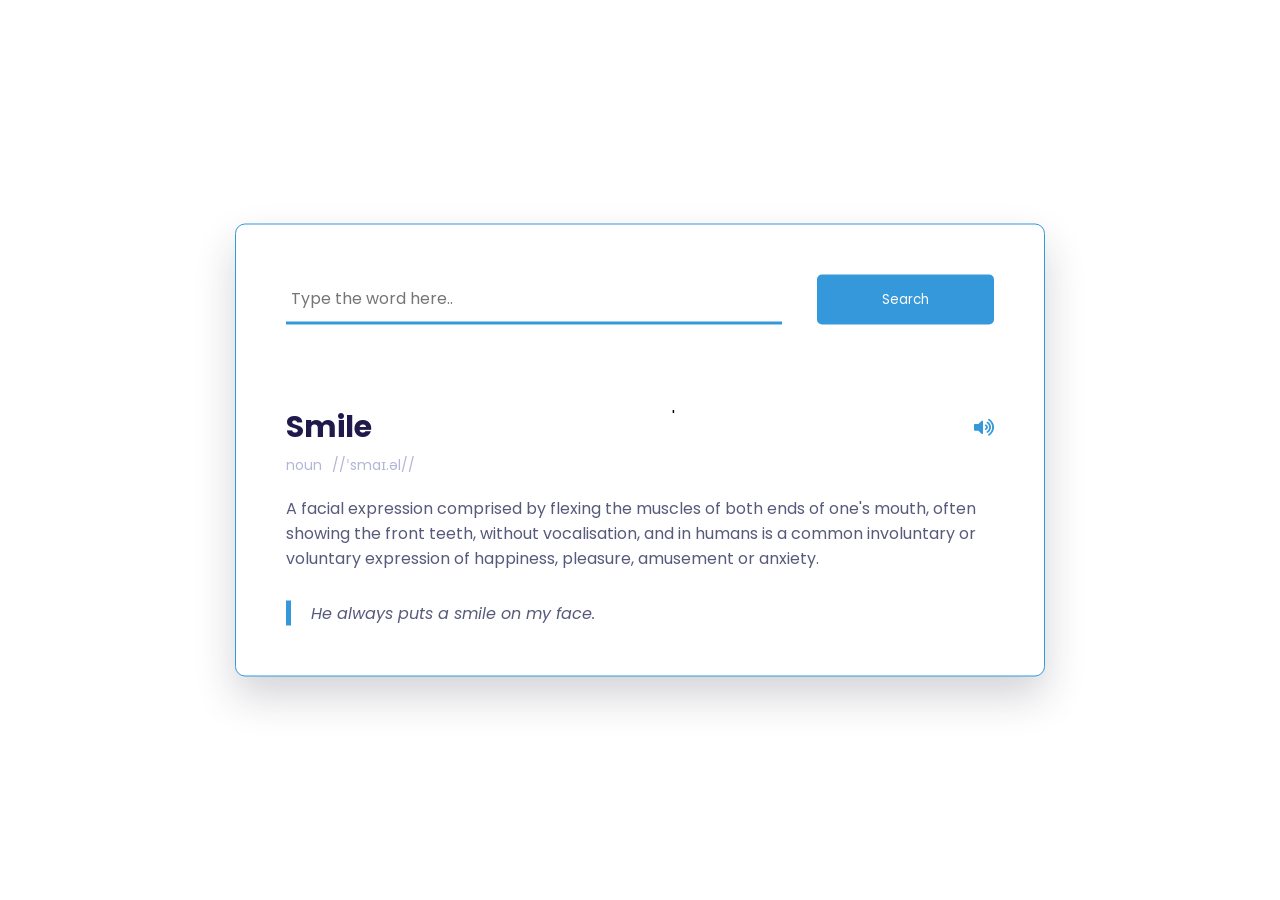
<file: dic_index.html>
<!DOCTYPE html>
<html lang="en">
    <head>
        <meta name="viewport" content="width=device-width, initial-scale=1.0" />
        <!-- Font Awesome -->
        <link
            rel="stylesheet"
            href="https://cdnjs.cloudflare.com/ajax/libs/font-awesome/5.15.4/css/all.min.css"
        />
        <!-- Google Fonts -->
        <link
            href="https://fonts.googleapis.com/css2?family=Poppins&display=swap"
            rel="stylesheet"
        />
        <!-- Stylesheet -->
        <link rel="stylesheet" href="dic_style.css" />
        <title>Dictionary</title>
    </head>
    <body>
        <audio id="sound"></audio>
        <div class="container">
            <div class="search-box">
                <input
                    type="text"
                    placeholder="Type the word here.."
                    id="inp-word"
                />
                <button id="search-btn">Search</button>
            </div>
            <div class="result" id="result">
                <div class="word">
                    <h3>Smile</h3>'
                    <button>
                        <i class="fas fa-volume-up"></i>
                    </button>
                </div>
                <div class="details">
                    <p>noun</p>
                    <p>//ˈsmaɪ.əl//</p>
                </div>
                <p class="word-meaning">
                    A facial expression comprised by flexing the muscles of both ends of one's mouth, often
                    showing the front teeth, without vocalisation, and in humans is a common involuntary or
                    voluntary expression of happiness, pleasure, amusement or anxiety.
                </p>
                <p class="word-example">
                    He always puts a smile on my face.
                </p>
            </div>
        </div>
        <!-- Script -->
        <script src="dic_script.js"></script>
    </body>
</html>
</file>
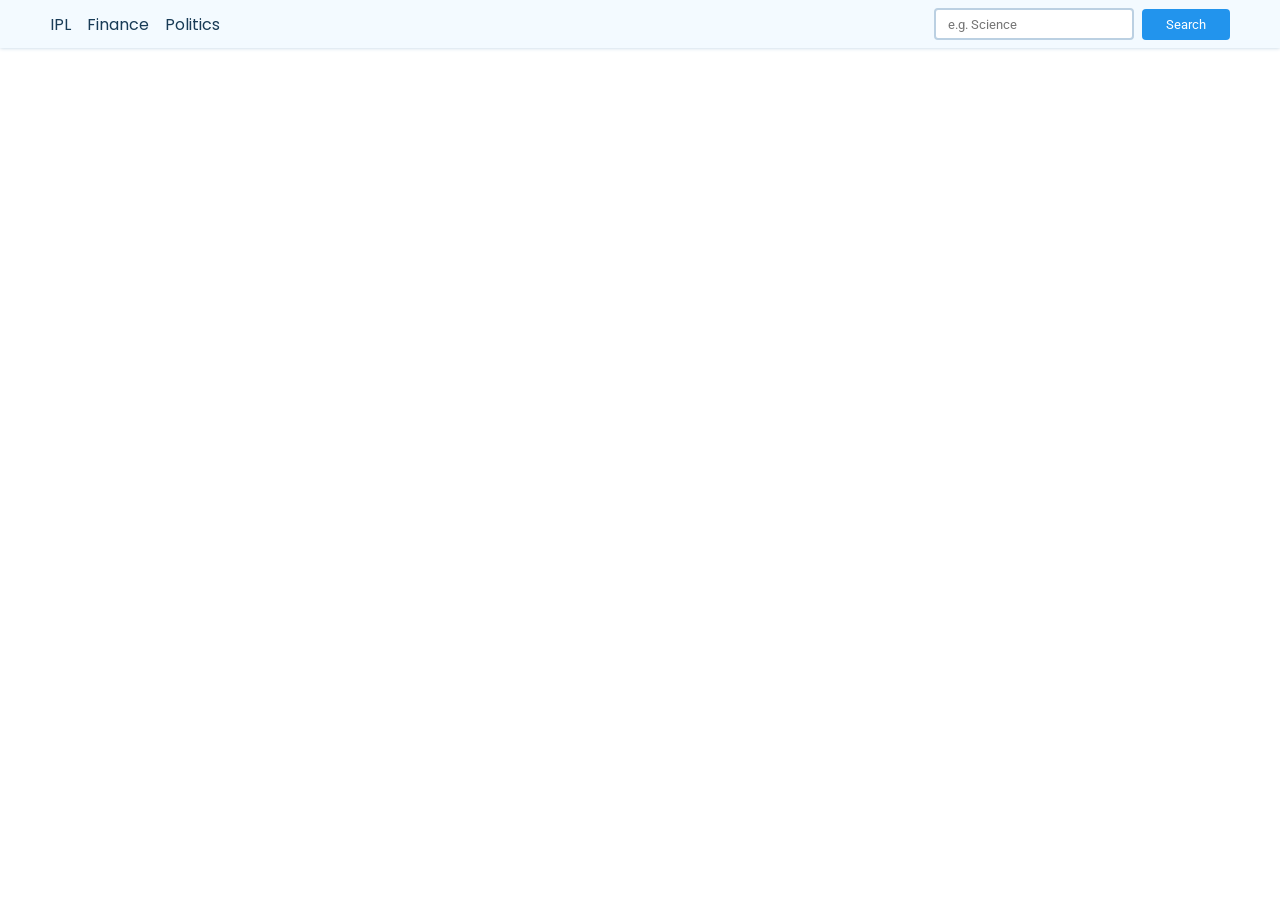
<file: newspaper.html>
<!DOCTYPE html>
<html lang="en">

<head>
    <meta charset="UTF-8">
    <meta http-equiv="X-UA-Compatible" content="IE=edge">
    <meta name="viewport" content="width=device-width, initial-scale=1.0">
    <title>News App</title>
    <link rel="stylesheet" href="newspaper.css">
</head>

<body>

    <nav>
        <div class="main-nav container flex">
            <div class="nav-links">
                <ul class="flex">
                    <li class="hover-link nav-item" id="ipl" onclick="onNavItemClick('ipl')">IPL</li>
                    <li class="hover-link nav-item" id="finance" onclick="onNavItemClick('finance')">Finance</li>
                    <li class="hover-link nav-item" id="politics" onclick="onNavItemClick('politics')">Politics</li>
                </ul>
            </div>
            <div class="search-bar flex">
                <input id="search-text" type="text" class="news-input" placeholder="e.g. Science">
                <button id="search-button" class="search-button">Search</button>
            </div>
        </div>
    </nav>

    <main>
        <div class="cards-container container flex" id="cards-container">
            <!-- ... (your news card template) ... -->
        </div>
    </main>

    <template id="template-news-card">
        <div class="card">
            <div class="card-header">
                <img src="https://via.placeholder.com/400x200" alt="news-image" id="news-img">
            </div>
            <div class="card-content">
                <h3 id="news-title">This is the Title</h3>
                <h6 class="news-source" id="news-source">End Gadget 26/08/2023</h6>
                <p class="news-desc" id="news-desc">Lorem, ipsum dolor sit amet consectetur adipisicing elit. Recusandae
                    saepe quis voluptatum quisquam vitae doloremque facilis molestias quae ratione cumque!</p>
                <div class="box">
                    <button class="tts-button">Read Article</button> <!-- Added TTS button -->
                    <button class="open-article-button">Open Article</button>
                </div>
            </div>
        </div>
    </template>
    <script>
        // JavaScript code with TTS functionality
        const API_KEY = "15ac037e78a34af583642ee72814b27e";
        const url = "https://newsapi.org/v2/everything?q=";
        

        window.addEventListener("load", () => fetchNews("India"));

        function reload() {
            window.location.reload();
        }

        async function fetchNews(query) {
            const res = await fetch(`${url}${query}&apiKey=${API_KEY}`);
            const data = await res.json();
            bindData(data.articles);
        }

        // function bindData(articles) {
        //     const cardsContainer = document.getElementById("cards-container");
        //     const newsCardTemplate = document.getElementById("template-news-card");

        //     cardsContainer.innerHTML = "";

        //     articles.forEach((article) => {
        //         if (!article.urlToImage) return;
        //         const cardClone = newsCardTemplate.content.cloneNode(true);
        //         fillDataInCard(cardClone, article);
        //         cardsContainer.appendChild(cardClone);
        //     });
        // }

        function bindData(articles = []) {
            if (!Array.isArray(articles)) {
                console.error("Invalid 'articles' parameter. Expected an array.");
                return;
            }

            const cardsContainer = document.getElementById("cards-container");
            const newsCardTemplate = document.getElementById("template-news-card");

            cardsContainer.innerHTML = "";

            articles.forEach((article) => {
                if (!article.urlToImage) return;
                const cardClone = newsCardTemplate.content.cloneNode(true);
                fillDataInCard(cardClone, article);
                cardsContainer.appendChild(cardClone);
            });
        }



        function fillDataInCard(cardClone, article) {
            const newsImg = cardClone.querySelector("#news-img");
            const newsTitle = cardClone.querySelector("#news-title");
            const newsSource = cardClone.querySelector("#news-source");
            const newsDesc = cardClone.querySelector("#news-desc");

            newsImg.src = article.urlToImage;
            newsTitle.innerHTML = article.title;
            newsDesc.innerHTML = article.description;

            const date = new Date(article.publishedAt).toLocaleString("en-US", {
                timeZone: "Asia/Jakarta"
            });
            newsSource.innerHTML = `${article.source.name} · ${date}`;
            const openArticleButton = cardClone.querySelector(".open-article-button");
            openArticleButton.addEventListener("click", () => {
                window.open(article.url, "_blank");
            });
            const ttsButton = cardClone.querySelector(".tts-button");
            ttsButton.addEventListener("click", () => {
                const summary = article.description; // Change this to your summary field
                readArticleWithTTS(summary);
            });

        }


        function readArticleWithTTS(text) {
            if ('speechSynthesis' in window) {
                const synth = window.speechSynthesis;
                const utterance = new SpeechSynthesisUtterance(text);

                synth.speak(utterance);
                utterance.onerror = (event) => {
                    console.error('TTS Error:', event);
                };
            } else {
                alert("Text-to-speech is not supported in your browser.");
            }
        }

        let curSelectedNav = null;
        function onNavItemClick(id) {
            fetchNews(id);
            const navItem = document.getElementById(id);
            curSelectedNav?.classList.remove("active");
            curSelectedNav = navItem;
            curSelectedNav.classList.add("active");
        }

        const searchButton = document.getElementById("search-button");
        const searchText = document.getElementById("search-text");

        searchButton.addEventListener("click", () => {
            const query = searchText.value;
            if (!query) return;
            fetchNews(query);
            curSelectedNav?.classList.remove("active");
            curSelectedNav = null;
        });
    </script>
</body>

</html>
</file>
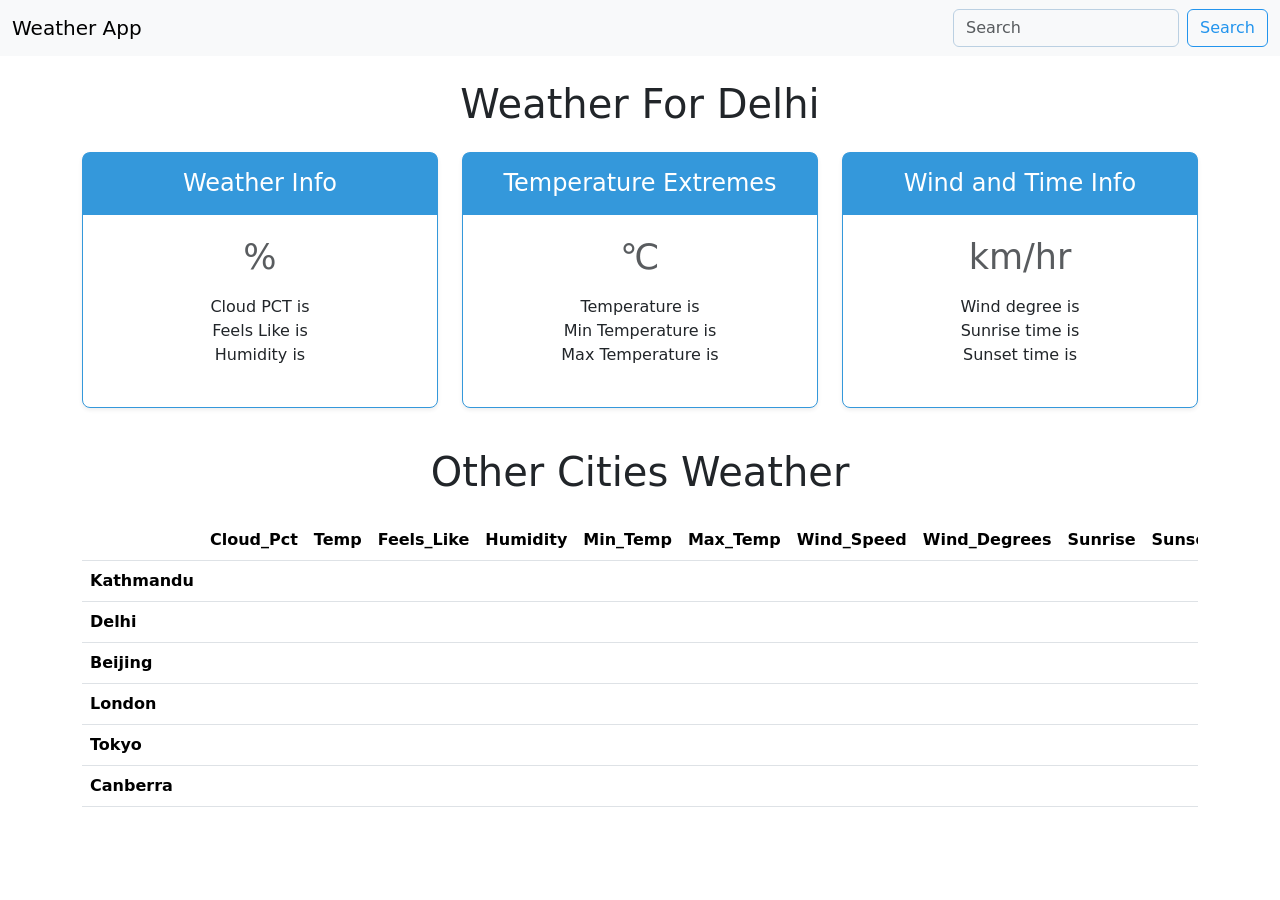
<file: wea_index.html>
<!doctype html>
<html lang="en">

<head>
    <meta charset="utf-8">
    <meta name="viewport" content="width=device-width, initial-scale=1">
    <title>Weather App</title>
    <link href="https://cdn.jsdelivr.net/npm/bootstrap@5.3.2/dist/css/bootstrap.min.css" rel="stylesheet"
        integrity="sha384-T3c6CoIi6uLrA9TneNEoa7RxnatzjcDSCmG1MXxSR1GAsXEV/Dwwykc2MPK8M2HN" crossorigin="anonymous">
    <link rel="stylesheet" href="wea_style.css">
</head>

<body>
    <nav class="navbar navbar-expand-lg bg-body-tertiary">
        <div class="container-fluid">
            <a class="navbar-brand" href="#">Weather App</a>
            <button class="navbar-toggler" type="button" data-bs-toggle="collapse"
                data-bs-target="#navbarSupportedContent" aria-controls="navbarSupportedContent" aria-expanded="false"
                aria-label="Toggle navigation">
                <span class="navbar-toggler-icon"></span>
            </button>
            <div class="collapse navbar-collapse" id="navbarSupportedContent">
                <ul class="navbar-nav me-auto mb-2 mb-lg-0">
                    <!--<li class="nav-item">
                        <a class="nav-link active" aria-current="page" href="#">Home</a>
                    </li>
                    <li class="nav-item">
                        <a class="nav-link" href="#">About US</a>
                    </li>
                    <li class="nav-item dropdown">
                        <a class="nav-link dropdown-toggle" href="#" role="button" data-bs-toggle="dropdown"
                            aria-expanded="false">
                            How to Use
                        </a>
                        <ul class="dropdown-menu">
                            <li><a class="dropdown-item" href="#">About US</a></li>
                            <li><a class="dropdown-item" href="#">Another action</a></li>
                            <li>
                                <hr class="dropdown-divider">
                            </li>
                            <li><a class="dropdown-item" href="#">Something else here</a></li>
                        </ul>
                    </li>
                    <li class="nav-item">
                        <a class="nav-link disabled" aria-disabled="true">Usage Guide</a>
                    </li>-->
                </ul>
                <form class="d-flex" role="search">
                    <input id="city" class="form-control me-2" type="search" placeholder="Search" aria-label="Search">
                    <button class="btn btn-outline-success" type="submit" id="submit">Search</button>
                </form>
            </div>
        </div>
    </nav>

    <h1 class="my-4 text-center">Weather For <span id="cityName"></span></h1>

    <div class="container">
        <main>
            <div class="row row-cols-1 row-cols-md-3 mb-3 text-center">
                <div class="col">
                    <div class="card mb-4 rounded-3 shadow-sm border-primary">
                        <div class="card-header py-3 text-bg-primary border-primary">
                            <h4 class="my-0 fw-normal">Weather Info</h4>
                        </div>
                        <div class="card-body">
                            <h1 class="card-title pricing-card-title"><span id="humidity_2"></span><small
                                    class="text-body-secondary fw-light"> %</small></h1>
                            <ul class="list-unstyled mt-3 mb-4">
                                <li>Cloud PCT is <span id="cloud_pct"></span></li>
                                <li>Feels Like is <span id="feels_like"></span></li>
                                <li>Humidity is <span id="humidity"></span></li>
                            </ul>
                            <!--<button type="button" class="w-100 btn btn-lg btn-primary">Sign up for free</button>-->
                        </div>
                    </div>
                </div>
                <div class="col">
                    <div class="card mb-4 rounded-3 shadow-sm border-primary">
                        <div class="card-header py-3 text-bg-primary border-primary">
                            <h4 class="my-0 fw-normal">Temperature Extremes</h4>
                        </div>
                        <div class="card-body">
                            <h1 class="card-title pricing-card-title"><span id="temp_2"></span><small
                                    class="text-body-secondary fw-light"><span> &#8451;</span></small></h1>
                            <ul class="list-unstyled mt-3 mb-4">
                                <li>Temperature is <span id="temp"></span></li>
                                <li>Min Temperature is <span id="min_temp"></span></li>
                                <li>Max Temperature is <span id="max_temp"></span></li>
                            </ul>
                            <!--<button type="button" class="w-100 btn btn-lg btn-primary">Get started</button>-->
                        </div>
                    </div>
                </div>
                <div class="col">
                    <div class="card mb-4 rounded-3 shadow-sm border-primary">
                        <div class="card-header py-3 text-bg-primary border-primary">
                            <h4 class="my-0 fw-normal">Wind and Time Info</h4>
                        </div>
                        <div class="card-body">
                            <h1 class="card-title pricing-card-title"><span id="wind_speed"></span><small
                                    class="text-body-secondary fw-light"> km/hr</small></h1>
                            <ul class="list-unstyled mt-3 mb-4">
                                <li>Wind degree is <span id="wind_degrees"></span></li>
                                <li>Sunrise time is <span id="sunrise"></span></li>
                                <li>Sunset time is <span id="sunset"></span></li>
                            </ul>
                            <!--<button type="button" class="w-100 btn btn-lg btn-primary">Contact us</button>-->
                        </div>
                    </div>
                </div>
            </div>

            <h2 class="display-6 text-center mb-4">Other Cities Weather</h2>

            <div class="table-responsive">
                <table class="table text-center" id="table_id">
                    <thead>
                        <tr>
                            <th style="width: 30%;"></th>
                            <th style="width: 25%;">Cloud_Pct</th>
                            <th style="width: 25%;">Temp</th>
                            <th style="width: 25%;">Feels_Like</th>
                            <th style="width: 30%;">Humidity</th>
                            <th style="width: 30%;">Min_Temp</th>
                            <th style="width: 25%;">Max_Temp</th>
                            <th style="width: 25%;">Wind_Speed</th>
                            <th style="width: 25%;">Wind_Degrees</th>
                            <th style="width: 25%;">Sunrise</th>
                            <th style="width: 2%;">Sunset</th>
                        </tr>
                    </thead>
                    <tbody id="table_body">
                        <tr>
                            <th scope="row" class="text-start" id="cityName1">Kathmandu</th>
                            <td><span id="cloud_pct1"></span></td>
                            <td><span id="temp1"></span></td>
                            <td><span id="feels_like1"></span></td>
                            <td><span id="humidity1"></span></td>
                            <td><span id="min_temp1"></span></td>
                            <td><span id="max_temp1"></span></td>
                            <td><span id="wind_speed1"></span></td>
                            <td><span id="wind_degrees1"></span></td>
                            <td><span id="sunrise1"></span></td>
                            <td><span id="sunset1"></span></td>
                        </tr>
                        <tr>
                            <th scope="row" class="text-start" id="cityName2">Delhi</th>
                            <td><span id="cloud_pct2"></span></td>
                            <td><span id="temp2"></span></td>
                            <td><span id="feels_like2"></span></td>
                            <td><span id="humidity2"></span></td>
                            <td><span id="min_temp2"></span></td>
                            <td><span id="max_temp2"></span></td>
                            <td><span id="wind_speed2"></span></td>
                            <td><span id="wind_degrees2"></span></td>
                            <td><span id="sunrise2"></span></td>
                            <td><span id="sunset2"></span></td>
                        </tr>
                    </tbody>

                    <tbody>
                        <tr>
                            <th scope="row" class="text-start" id="cityName3">Beijing</th>
                            <td><span id="cloud_pct3"></span></td>
                            <td><span id="temp3"></span></td>
                            <td><span id="feels_like3"></span></td>
                            <td><span id="humidity3"></span></td>
                            <td><span id="min_temp3"></span></td>
                            <td><span id="max_temp3"></span></td>
                            <td><span id="wind_speed3"></span></td>
                            <td><span id="wind_degrees3"></span></td>
                            <td><span id="sunrise3"></span></td>
                            <td><span id="sunset3"></span></td>
                        </tr>
                        <tr>
                            <th scope="row" class="text-start" id="cityName4">London</th>
                            <td><span id="cloud_pct4"></span></td>
                            <td><span id="temp4"></span></td>
                            <td><span id="feels_like4"></span></td>
                            <td><span id="humidity4"></span></td>
                            <td><span id="min_temp4"></span></td>
                            <td><span id="max_temp4"></span></td>
                            <td><span id="wind_speed4"></span></td>
                            <td><span id="wind_degrees4"></span></td>
                            <td><span id="sunrise4"></span></td>
                            <td><span id="sunset4"></span></td>
                        </tr>
                        <tr>
                            <th scope="row" class="text-start" id="cityName5">Tokyo</th>
                            <td><span id="cloud_pct5"></span></td>
                            <td><span id="temp5"></span></td>
                            <td><span id="feels_like5"></span></td>
                            <td><span id="humidity5"></span></td>
                            <td><span id="min_temp5"></span></td>
                            <td><span id="max_temp5"></span></td>
                            <td><span id="wind_speed5"></span></td>
                            <td><span id="wind_degrees5"></span></td>
                            <td><span id="sunrise5"></span></td>
                            <td><span id="sunset5"></span></td>
                        </tr>
                        <tr>
                            <th scope="row" class="text-start" id="cityName6">Canberra</th>
                            <td><span id="cloud_pct6"></span></td>
                            <td><span id="temp6"></span></td>
                            <td><span id="feels_like6"></span></td>
                            <td><span id="humidity6"></span></td>
                            <td><span id="min_temp6"></span></td>
                            <td><span id="max_temp6"></span></td>
                            <td><span id="wind_speed6"></span></td>
                            <td><span id="wind_degrees6"></span></td>
                            <td><span id="sunrise6"></span></td>
                            <td><span id="sunset6"></span></td>
                        </tr>
                    </tbody>
                </table>
            </div>
        </main>
    </div>

    <script src="https://cdn.jsdelivr.net/npm/bootstrap@5.3.2/dist/js/bootstrap.bundle.min.js"
        integrity="sha384-C6RzsynM9kWDrMNeT87bh95OGNyZPhcTNXj1NW7RuBCsyN/o0jlpcV8Qyq46cDfL"
        crossorigin="anonymous"></script>
    <script src="wea_script.js"></script>
</body>

</html>
</file>
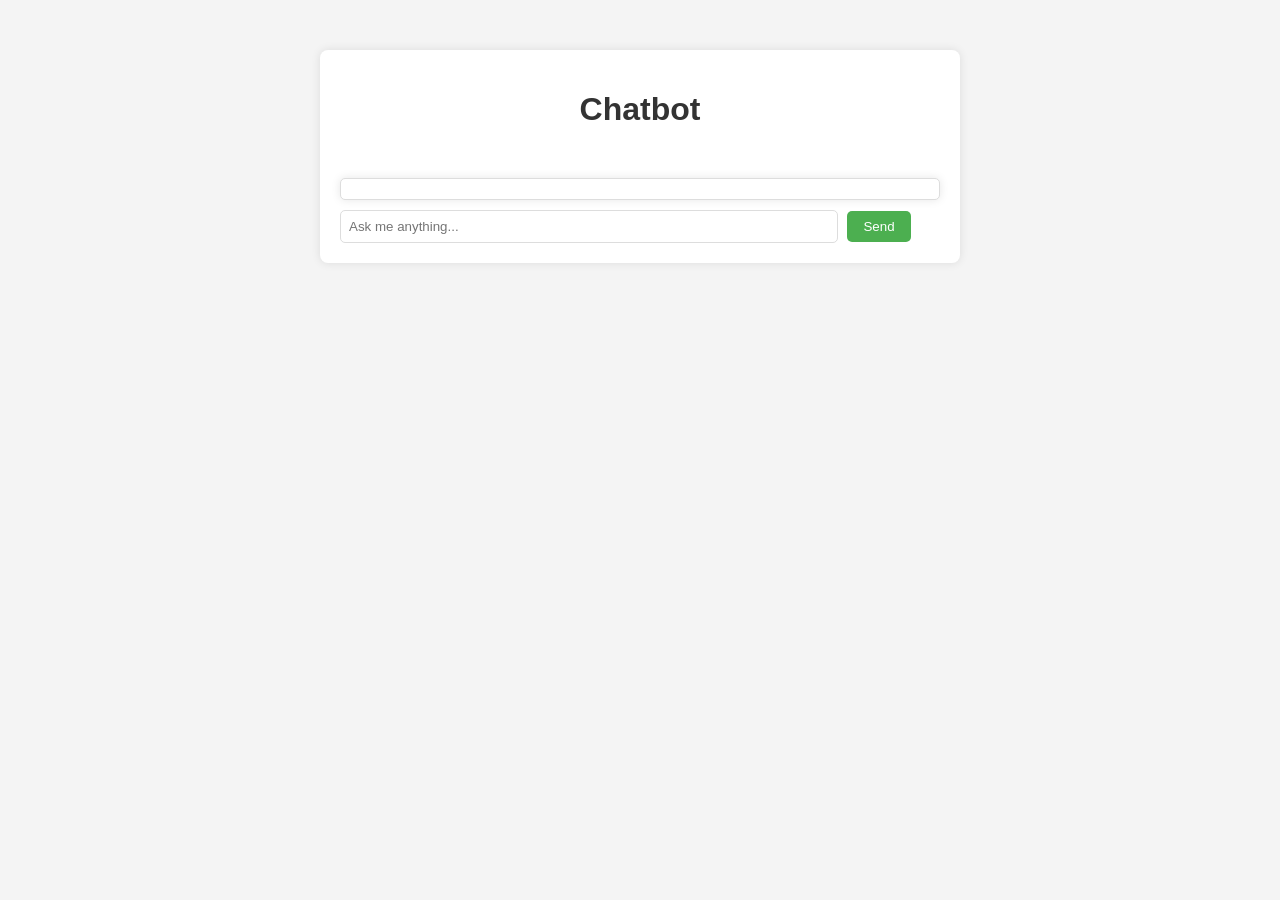
<file: templates/chatbot.html>
<!DOCTYPE html>
<html lang="en">
<head>
    <meta charset="UTF-8">
    <meta http-equiv="X-UA-Compatible" content="IE=edge">
    <meta name="viewport" content="width=device-width, initial-scale=1.0">
    <title>Chatbot</title>
    <style>body {
        font-family: 'Arial', sans-serif;
        margin: 0;
        padding: 0;
        background-color: #f4f4f4;
    }
    
    div {
        max-width: 600px;
        margin: 50px auto;
        background-color: #fff;
        padding: 20px;
        border-radius: 8px;
        box-shadow: 0 0 10px rgba(0, 0, 0, 0.1);
    }
    
    h1 {
        text-align: center;
        color: #333;
    }
    
    #chat-container {
        max-height: 300px;
        overflow-y: auto;
        margin-bottom: 10px;
        padding: 10px;
        border: 1px solid #ddd;
        border-radius: 5px;
    }
    
    p {
        margin: 0;
        padding: 5px;
    }
    
    p:nth-child(even) {
        background-color: #4caf50; /* Green background for bot's responses */
        color: #fff;
        border-radius: 5px;
        margin: 5px 0;
    }
    
    p:nth-child(odd) {
        background-color: #2196F3; /* Blue background for user's input */
        color: #fff;
        border-radius: 5px;
        margin: 5px 0;
    }
    
    input[type="text"] {
        width: 80%;
        padding: 8px;
        margin-right: 5px;
        border: 1px solid #ddd;
        border-radius: 5px;
    }
    
    button {
        padding: 8px 16px;
        background-color: #4caf50;
        color: #fff;
        border: none;
        border-radius: 5px;
        cursor: pointer;
    }
    
    button:hover {
        background-color: #45a049;
    }
    
    
    </style>
</head>
<body>
    <div>
        <h1>Chatbot</h1>
        <div id="chat-container"></div>
        <input type="text" id="user-input" placeholder="Ask me anything...">
        <button onclick="sendMessage()">Send</button>
    </div>

    <script>
        function sendMessage() {
    var user_input = document.getElementById("user-input").value;

    fetch("/chat", {
        method: "POST",
        headers: {
            "Content-Type": "application/x-www-form-urlencoded",
        },
        body: "user_input=" + encodeURIComponent(user_input),
    })
    .then(response => response.json())
    .then(data => {
        var chatContainer = document.getElementById("chat-container");
        chatContainer.innerHTML += "<p>" + user_input + "</p>";
        chatContainer.innerHTML += "<p>" + data.bot_response + "</p>";
        document.getElementById("user-input").value = "";
    })
    .catch(error => console.error("Error:", error));
}

    </script>
</body>
</html>
</file>
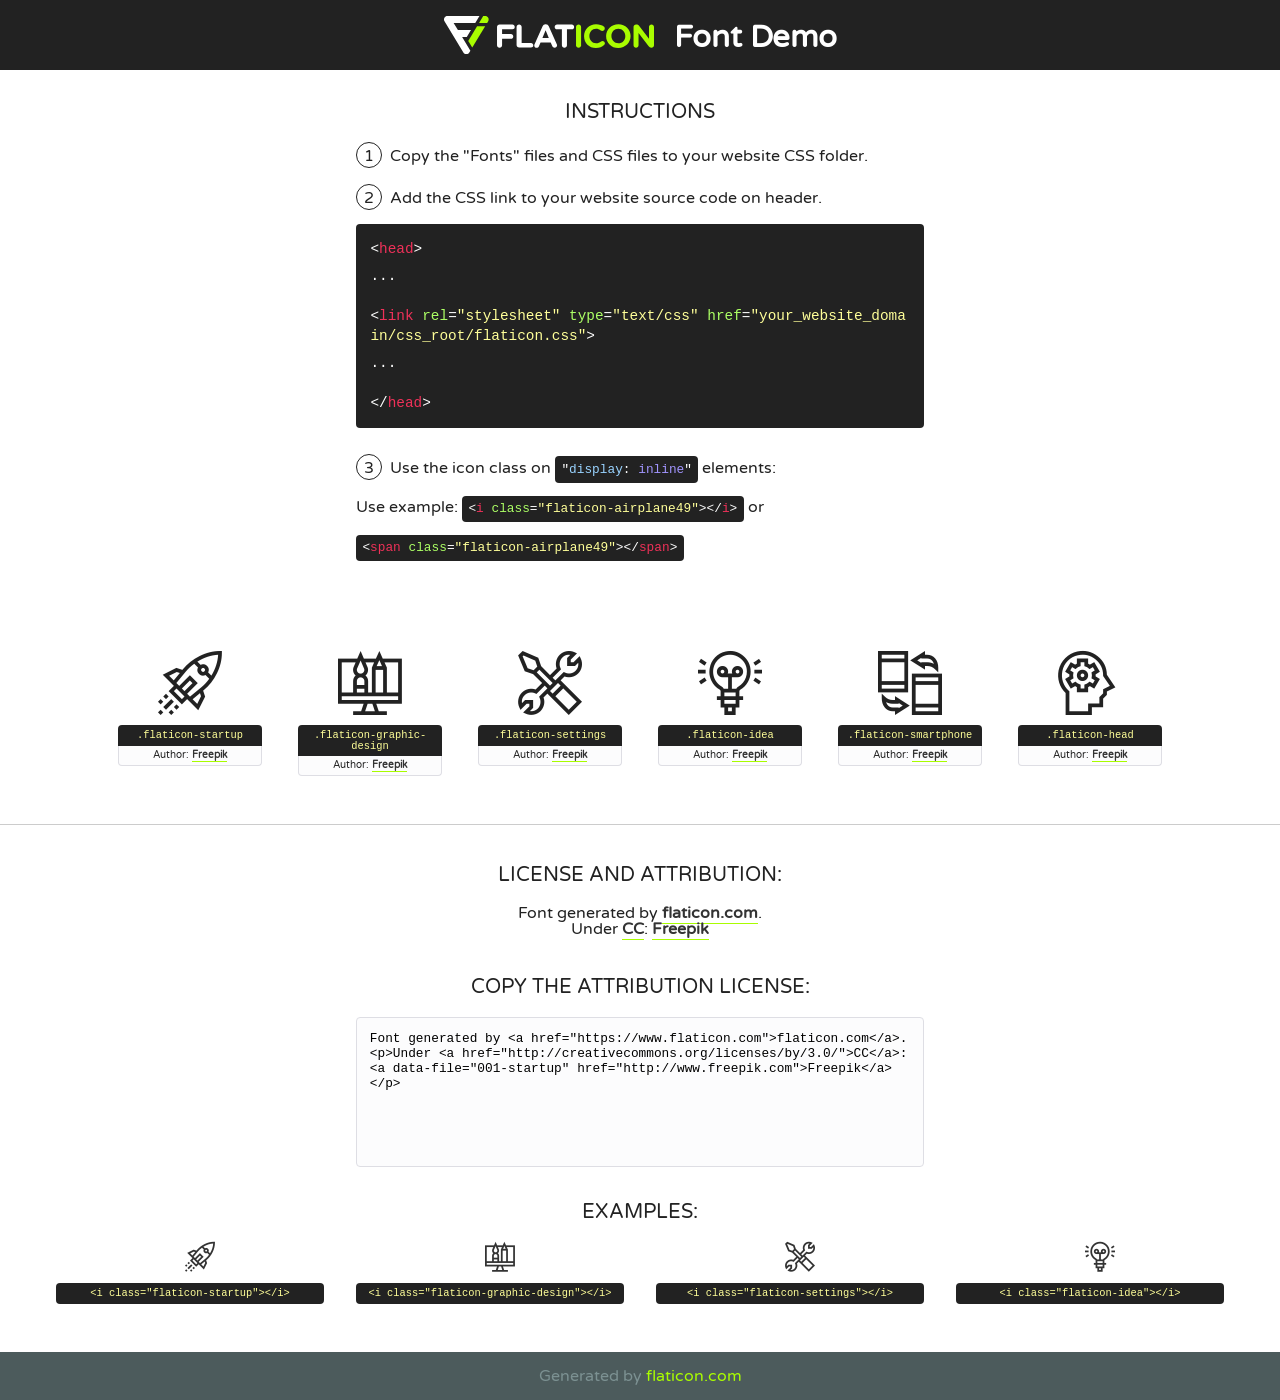
<file: fonts/flaticon/font/flaticon.html>
<!DOCTYPE html>
<!--
  Flaticon icon font: Flaticon
  Creation date: 03/04/2019 06:02
-->
<html>
<!DOCTYPE html>
<html>

<head>
    <title>Flaticon WebFont</title>
    <link href="http://fonts.googleapis.com/css?family=Varela+Round" rel="stylesheet" type="text/css" />
    <link rel="stylesheet" type="text/css" href="flaticon.css">
    <meta charset="UTF-8">
    <style>
    html, body, div, span, applet, object, iframe,
    h1, h2, h3, h4, h5, h6, p, blockquote, pre,
    a, abbr, acronym, address, big, cite, code,
    del, dfn, em, img, ins, kbd, q, s, samp,
    small, strike, strong, sub, sup, tt, var,
    b, u, i, center,
    dl, dt, dd, ol, ul, li,
    fieldset, form, label, legend,
    table, caption, tbody, tfoot, thead, tr, th, td,
    article, aside, canvas, details, embed, 
    figure, figcaption, footer, header, hgroup, 
    menu, nav, output, ruby, section, summary,
    time, mark, audio, video {
        margin: 0;
        padding: 0;
        border: 0;
        font-size: 100%;
        font: inherit;
        vertical-align: baseline;
    }
    /* HTML5 display-role reset for older browsers */
    article, aside, details, figcaption, figure, 
    footer, header, hgroup, menu, nav, section {
        display: block;
    }
    body {
        line-height: 1;
    }
    ol, ul {
        list-style: none;
    }
    blockquote, q {
        quotes: none;
    }
    blockquote:before, blockquote:after,
    q:before, q:after {
        content: '';
        content: none;
    }
    table {
        border-collapse: collapse;
        border-spacing: 0;
    }
    body {
        font-family: 'Varela Round', Helvetica, Arial, sans-serif;
        font-size: 16px;
        color: #222;
    }
    a {
        color: #333;
        border-bottom: 1px solid #a9fd00;
        font-weight: bold;
        text-decoration: none;
    }
    * {
        -moz-box-sizing: border-box;
        -webkit-box-sizing: border-box;
        box-sizing: border-box;
        margin: 0;
        padding: 0;
    }
    [class^="flaticon-"]:before, [class*=" flaticon-"]:before, [class^="flaticon-"]:after, [class*=" flaticon-"]:after {
        font-family: Flaticon;
        font-size: 30px;
        font-style: normal;
        margin-left: 20px;
        color: #333;
    }
    .wrapper {
        max-width: 600px;
        margin: auto;
        padding: 0 1em;
    }
    .title {
        font-size: 1.25em;
        text-align: center;
        margin-bottom: 1em;
        text-transform: uppercase;
    }
    header {
        text-align: center;
        background-color: #222;
        color: #fff;
        padding: 1em;
    }
    header .logo {
        width: 210px;
        height: 38px;
        display: inline-block;
        vertical-align: middle;
        margin-right: 1em;
        border: none;
    }
    header strong {
        font-size: 1.95em;
        font-weight: bold;
        vertical-align: middle;
        margin-top: 5px;
        display: inline-block;
    }
    .demo {
        margin: 2em auto;
        line-height: 1.25em;
    }
    .demo ul li {
        margin-bottom: 1em;
    }
    .demo ul li .num {
        color: #222;
        border-radius: 20px;
        display: inline-block;
        width: 26px;
        padding: 3px;
        height: 26px;
        text-align: center;
        margin-right: 0.5em;
        border: 1px solid #222;
    }
    .demo ul li code {
        background-color: #222;
        border-radius: 4px;
        padding: 0.25em 0.5em;
        display: inline-block;
        color: #fff;
        font-family: Consolas,Monaco,Lucida Console,Liberation Mono,DejaVu Sans Mono,Bitstream Vera Sans Mono,Courier New, monospace;
        font-weight: lighter;
        margin-top: 1em;
        font-size: 0.8em;
        word-break: break-all;
    }
    .demo ul li code.big {
        padding: 1em;
        font-size: 0.9em;
    }
    .demo ul li code .red {
        color: #EF3159;
    }
    .demo ul li code .green {
        color: #ACFF65;
    }
    .demo ul li code .yellow {
        color: #FFFF99;
    }
    .demo ul li code .blue {
        color: #99D3FF;
    }
    .demo ul li code .purple {
        color: #A295FF;
    }
    .demo ul li code .dots {
        margin-top: 0.5em;
        display: block;
    }
    #glyphs {
        border-bottom: 1px solid #ccc;
        padding: 2em 0;
        text-align: center;
    }
    .glyph {
        display: inline-block;
        width: 9em;
        margin: 1em;
        text-align: center;
        vertical-align: top;
        background: #FFF;
    }
    .glyph .glyph-icon {
        padding: 10px;
        display: block;
        font-family:"Flaticon";
        font-size: 64px;
        line-height: 1;
    }
    .glyph .glyph-icon:before {
        font-size: 64px;
        color: #222;
        margin-left: 0;
    }
    .class-name {
        font-size: 0.65em;
        background-color: #222;
        color: #fff;
        border-radius: 4px 4px 0 0;
        padding: 0.5em;
        color: #FFFF99;
        font-family: Consolas,Monaco,Lucida Console,Liberation Mono,DejaVu Sans Mono,Bitstream Vera Sans Mono,Courier New, monospace;
    }
    .author-name {
        font-size: 0.6em;
        background-color: #fcfcfd;
        border: 1px solid #DEDEE4;
        border-top: 0;
        border-radius: 0 0 4px 4px;
        padding: 0.5em;
    }
    .class-name:last-child {
        font-size: 10px;
        color:#888;
    }
    .class-name:last-child a {
        font-size: 10px;
        color:#555;
    }
    .class-name:last-child a:hover {
        color:#a9fd00;
    }
    .glyph > input {
        display: block;
        width: 100px;
        margin: 5px auto;
        text-align: center;
        font-size: 12px;
        cursor: text;
    }
    .glyph > input.icon-input {
        font-family:"Flaticon";
        font-size: 16px;
        margin-bottom: 10px;
    }
    .attribution .title {
        margin-top: 2em;
    }
    .attribution textarea {
        background-color: #fcfcfd;
        padding: 1em;
        border: none;
        box-shadow: none;
        border: 1px solid #DEDEE4;
        border-radius: 4px;
        resize: none;
        width: 100%;
        height: 150px;
        font-size: 0.8em;
        font-family: Consolas,Monaco,Lucida Console,Liberation Mono,DejaVu Sans Mono,Bitstream Vera Sans Mono,Courier New, monospace;
        -webkit-appearance: none;
    }
    .iconsuse {
        margin: 2em auto;
        text-align: center;
        max-width: 1200px;
    }
    .iconsuse:after {
        content: '';
        display: table;
        clear: both;
    }
    .iconsuse .image {
        float: left;
        width: 25%;
        padding: 0 1em;
    }
    .iconsuse .image p {
        margin-bottom: 1em;
    }
    .iconsuse .image span {
        display: block;
        font-size: 0.65em;
        background-color: #222;
        color: #fff;
        border-radius: 4px;
        padding: 0.5em;
        color: #FFFF99;
        margin-top: 1em;
        font-family: Consolas,Monaco,Lucida Console,Liberation Mono,DejaVu Sans Mono,Bitstream Vera Sans Mono,Courier New, monospace;
    }
    #footer {
        text-align: center;
        background-color: #4C5B5C;
        color: #7c9192;
        padding: 1em;
    }
    #footer a {
        border: none;
        color: #a9fd00;
        font-weight: normal;
    }
    @media (max-width: 960px) {
        .iconsuse .image {
            width: 50%;
        }
    }
    @media (max-width: 560px) {
        .iconsuse .image {
            width: 100%;
        }
    }
    </style>
</head>

<body class="characters-off">

    <header>
        <a href="https://www.flaticon.com" target="_blank" class="logo">
            <svg version="1.1" xmlns="http://www.w3.org/2000/svg" xmlns:xlink="http://www.w3.org/1999/xlink" xmlns:a="http://ns.adobe.com/AdobeSVGViewerExtensions/3.0/" viewBox="0 0 560.875 102.036" enable-background="new 0 0 560.875 102.036" xml:space="preserve">
                <defs>
                </defs>
                <g>
                    <g class="letters">
                        <path fill="#ffffff" d="M141.596,29.675c0-3.777,2.985-6.767,6.764-6.767h34.438c3.426,0,6.15,2.728,6.15,6.15
                        c0,3.43-2.724,6.149-6.15,6.149h-27.674v13.091h23.719c3.429,0,6.151,2.724,6.151,6.15c0,3.43-2.723,6.149-6.151,6.149h-23.719
                        v17.574c0,3.773-2.986,6.761-6.764,6.761c-3.779,0-6.764-2.989-6.764-6.761V29.675z"></path>
                        <path fill="#ffffff" d="M193.844,29.149c0-3.781,2.985-6.767,6.764-6.767c3.776,0,6.763,2.985,6.763,6.767v42.957h25.039
                        c3.426,0,6.149,2.726,6.149,6.153c0,3.425-2.723,6.15-6.149,6.15h-31.802c-3.779,0-6.764-2.986-6.764-6.768V29.149z"></path>
                        <path fill="#ffffff" d="M241.891,75.71l21.438-48.407c1.492-3.341,4.215-5.357,7.906-5.357h0.792
                        c3.686,0,6.323,2.017,7.815,5.357l21.439,48.407c0.436,0.967,0.701,1.845,0.701,2.723c0,3.602-2.809,6.501-6.414,6.501
                        c-3.161,0-5.269-1.845-6.499-4.655l-4.132-9.661h-27.059l-4.301,10.102c-1.144,2.631-3.426,4.214-6.237,4.214
                        c-3.517,0-6.24-2.81-6.24-6.325C241.1,77.64,241.451,76.677,241.891,75.71z M279.932,58.666l-8.521-20.297l-8.526,20.297H279.932
                        z"></path>
                        <path fill="#ffffff" d="M314.864,35.387H301.86c-3.429,0-6.239-2.813-6.239-6.238c0-3.429,2.811-6.24,6.239-6.24h39.533
                        c3.426,0,6.237,2.811,6.237,6.24c0,3.425-2.811,6.238-6.237,6.238h-13.001v42.785c0,3.773-2.99,6.761-6.764,6.761
                        c-3.779,0-6.764-2.989-6.764-6.761V35.387z"></path>
                        <path fill="#A9FD00" d="M352.615,29.149c0-3.781,2.985-6.767,6.767-6.767c3.774,0,6.761,2.985,6.761,6.767v49.024
                        c0,3.773-2.987,6.761-6.761,6.761c-3.781,0-6.767-2.989-6.767-6.761V29.149z"></path>
                        <path fill="#A9FD00" d="M374.132,53.836v-0.179c0-17.481,13.178-31.801,32.065-31.801c9.22,0,15.459,2.458,20.557,6.238
                        c1.402,1.054,2.637,2.985,2.637,5.357c0,3.692-2.985,6.59-6.681,6.59c-1.845,0-3.071-0.702-4.044-1.319
                        c-3.776-2.813-7.729-4.393-12.562-4.393c-10.364,0-17.831,8.611-17.831,19.154v0.173c0,10.542,7.291,19.329,17.831,19.329
                        c5.715,0,9.492-1.756,13.359-4.834c1.049-0.874,2.458-1.491,4.039-1.491c3.429,0,6.325,2.813,6.325,6.236
                        c0,2.106-1.056,3.78-2.282,4.834c-5.539,4.834-12.036,7.733-21.878,7.733C387.572,85.464,374.132,71.493,374.132,53.836z"></path>
                        <path fill="#A9FD00" d="M433.009,53.836v-0.179c0-17.481,13.79-31.801,32.766-31.801c18.981,0,32.592,14.143,32.592,31.628v0.173
                        c0,17.483-13.785,31.807-32.769,31.807C446.625,85.464,433.009,71.32,433.009,53.836z M484.224,53.836v-0.179
                        c0-10.539-7.725-19.326-18.626-19.326c-10.893,0-18.449,8.611-18.449,19.154v0.173c0,10.542,7.73,19.329,18.626,19.329
                        C476.676,72.986,484.224,64.378,484.224,53.836z"></path>
                        <path fill="#A9FD00" d="M506.233,29.321c0-3.774,2.99-6.763,6.767-6.763h1.401c3.252,0,5.183,1.583,7.029,3.953l26.093,34.265
                        V29.059c0-3.692,2.99-6.677,6.681-6.677c3.683,0,6.671,2.985,6.671,6.677v48.934c0,3.78-2.987,6.765-6.764,6.765h-0.436
                        c-3.257,0-5.188-1.581-7.034-3.953l-27.056-35.492v32.944c0,3.687-2.985,6.676-6.678,6.676c-3.683,0-6.673-2.989-6.673-6.676
                        V29.321z"></path>
                    </g>
                    <g class="insignia">
                        <path fill="#ffffff" d="M48.372,56.137h12.517l11.156-18.537H37.186L25.688,18.539h57.825L94.668,0H9.271
                        C5.925,0,2.842,1.801,1.198,4.716c-1.644,2.907-1.593,6.482,0.134,9.343l50.38,83.501c1.678,2.781,4.689,4.476,7.938,4.476
                        c3.246,0,6.257-1.695,7.935-4.476l2.898-4.804L48.372,56.137z"></path>
                        <g class="i">
                            <path fill="#A9FD00" d="M93.575,18.539h0.031v0.004l21.652,0.004l2.705-4.488c1.727-2.861,1.778-6.436,0.133-9.343
                            C116.454,1.801,113.371,0,110.026,0h-5.294L93.575,18.539z"></path>
                            <polygon fill="#A9FD00" points="88.291,27.356 64.725,66.486 75.519,84.404 109.942,27.356"></polygon>
                        </g>
                    </g>
                </g>
            </svg>
        </a>
        <strong>Font Demo</strong>
    </header>


    <section class="demo wrapper">

        <p class="title">Instructions</p>

        <ul>
            <li>
                <span class="num">1</span>Copy the "Fonts" files and CSS files to your website CSS folder.
            </li>
            <li>
                <span class="num">2</span>Add the CSS link to your website source code on header.
                <code class="big">
                    &lt;<span class="red">head</span>&gt;
                    <br/><span class="dots">...</span>
                    <br/>&lt;<span class="red">link</span> <span class="green">rel</span>=<span class="yellow">"stylesheet"</span> <span class="green">type</span>=<span class="yellow">"text/css"</span> <span class="green">href</span>=<span class="yellow">"your_website_domain/css_root/flaticon.css"</span>&gt;
                    <br/><span class="dots">...</span>
                    <br/>&lt;/<span class="red">head</span>&gt;
                </code>
            </li>

            <li>
                <p>
                    <span class="num">3</span>Use the icon class on <code>"<span class="blue">display</span>:<span class="purple"> inline</span>"</code> elements:
                    <br />
                    Use example: <code>&lt;<span class="red">i</span> <span class="green">class</span>=<span class="yellow">&quot;flaticon-airplane49&quot;</span>&gt;&lt;/<span class="red">i</span>&gt;</code> or <code>&lt;<span class="red">span</span> <span class="green">class</span>=<span class="yellow">&quot;flaticon-airplane49&quot;</span>&gt;&lt;/<span class="red">span</span>&gt;</code>
            </li>
        </ul>

    </section>




   <section id="glyphs">          
    
      
        <div class="glyph"><div class="glyph-icon flaticon-startup"></div>
            <div class="class-name">.flaticon-startup</div>
            <div class="author-name">Author: <a data-file="001-startup" href="http://www.freepik.com">Freepik</a> </div> 
        </div>        
        
        <div class="glyph"><div class="glyph-icon flaticon-graphic-design"></div>
            <div class="class-name">.flaticon-graphic-design</div>
            <div class="author-name">Author: <a data-file="002-graphic-design" href="http://www.freepik.com">Freepik</a> </div> 
        </div>        
        
        <div class="glyph"><div class="glyph-icon flaticon-settings"></div>
            <div class="class-name">.flaticon-settings</div>
            <div class="author-name">Author: <a data-file="003-settings" href="http://www.freepik.com">Freepik</a> </div> 
        </div>        
        
        <div class="glyph"><div class="glyph-icon flaticon-idea"></div>
            <div class="class-name">.flaticon-idea</div>
            <div class="author-name">Author: <a data-file="004-idea" href="http://www.freepik.com">Freepik</a> </div> 
        </div>        
        
        <div class="glyph"><div class="glyph-icon flaticon-smartphone"></div>
            <div class="class-name">.flaticon-smartphone</div>
            <div class="author-name">Author: <a data-file="005-smartphone" href="http://www.freepik.com">Freepik</a> </div> 
        </div>        
        
        <div class="glyph"><div class="glyph-icon flaticon-head"></div>
            <div class="class-name">.flaticon-head</div>
            <div class="author-name">Author: <a data-file="006-head" href="http://www.freepik.com">Freepik</a> </div> 
        </div>        
        

    </section>



    <section class="attribution wrapper"   style="text-align:center;">

      <div class="title">License and attribution:</div><div class="attrDiv">Font generated by <a href="https://www.flaticon.com">flaticon.com</a>. <div><p>Under <a href="http://creativecommons.org/licenses/by/3.0/">CC</a>: <a data-file="001-startup" href="http://www.freepik.com">Freepik</a></p>  </div>
      </div>
      <div class="title">Copy the Attribution License:</div>

    <textarea onclick="this.focus();this.select();">Font generated by &lt;a href=&quot;https://www.flaticon.com&quot;&gt;flaticon.com&lt;/a&gt;. <p>Under <a href="http://creativecommons.org/licenses/by/3.0/">CC</a>: <a data-file="001-startup" href="http://www.freepik.com">Freepik</a></p>  
     </textarea>

    </section>

    <section class="iconsuse">

          <div class="title">Examples:</div>            
             
            <div class="image">
                <p>
                    <i class="glyph-icon flaticon-startup"></i> 
                    <span>&lt;i class=&quot;flaticon-startup&quot;&gt;&lt;/i&gt;</span>
                </p>
            </div>
            
            <div class="image">
                <p>
                    <i class="glyph-icon flaticon-graphic-design"></i> 
                    <span>&lt;i class=&quot;flaticon-graphic-design&quot;&gt;&lt;/i&gt;</span>
                </p>
            </div>
            
            <div class="image">
                <p>
                    <i class="glyph-icon flaticon-settings"></i> 
                    <span>&lt;i class=&quot;flaticon-settings&quot;&gt;&lt;/i&gt;</span>
                </p>
            </div>
            
            <div class="image">
                <p>
                    <i class="glyph-icon flaticon-idea"></i> 
                    <span>&lt;i class=&quot;flaticon-idea&quot;&gt;&lt;/i&gt;</span>
                </p>
            </div>
                       
        </div>
                            
    </section>

<div id="footer">
    <div>Generated by <a href="https://www.flaticon.com">flaticon.com</a>
    </div>
</div>



</body>
</html>
</file>
<file: dic_style.css>
* {
    padding: 0;
    margin: 0;
    box-sizing: border-box;
}
*:not(i) {
    font-family: "Poppins", sans-serif;
}
body {
    background-color: white;
}
.container {
    background-color: #ffffff;
    width: 90vmin;
    position: absolute;
    transform: translate(-50%, -50%);
    top: 50%;
    left: 50%;
    padding: 50px 50px;
    border-radius: 10px;
    border: solid 1px;
    border-color: #3498db;
    box-shadow: 0 20px 40px rgba(38, 33, 61, 0.2);
}
.search-box {
    width: 100%;
    display: flex;
    justify-content: space-between;
}
.search-box input {
    padding: 5px;
    width: 70%;
    border: none;
    outline: none;
    border-bottom: 3px solid #3498db;
    font-size: 16px;
}
.search-box button {
    padding: 15px 0;
    width: 25%;
    background-color: #3498db;
    border: none;
    outline: none;
    color: #ffffff;
    border-radius: 5px;
}

.result {
    position: relative;
}
.result h3 {
    font-size: 30px;
    color: #1f194c;
}
.result .word {
    display: flex;
    justify-content: space-between;
    margin-top: 80px;
}
.result button {
    background-color: transparent;
    color: #3498db;
    border: none;
    outline: none;
    font-size: 18px;
}
.result .details {
    display: flex;
    gap: 10px;
    color: #b3b6d4;
    margin: 5px 0 20px 0;
    font-size: 14px;
}
.word-meaning {
    color: #575a7b;
}
.word-example {
    color: #575a7b;
    font-style: italic;
    border-left: 5px solid #3498db;
    padding-left: 20px;
    margin-top: 30px;
}
.error {
    margin-top: 80px;
    text-align: center;
}
</file>
<file: newspaper.css>
@import url("https://fonts.googleapis.com/css2?family=Poppins:wght@500&family=Roboto:wght@500&display=swap");

* {
    padding: 0;
    margin: 0;
    box-sizing: border-box;
}

:root {
    --primary-text-color: #183b56;
    --secondary-text-color: #577592;
    --accent-color: #2294ed;
    --accent-color-dark: #1d69a3;
}

body {
    font-family: "Poppins", sans-serif;
    color: var(--primary-text-color);
}

p {
    font-family: "Roboto", sans-serif;
    color: var(--secondary-text-color);
    line-height: 1.4rem;
}

a {
    text-decoration: none;
}

ul {
    list-style: none;
}

.flex {
    display: flex;
    align-items: center;
}

.container {
    max-width: 1180px;
    margin-inline: auto;
    overflow: hidden;
}

nav {
    background-color: #f3faff;
    box-shadow: 0 0 4px #bbd0e2;
    position: fixed;
    top: 0;
    z-index: 99;
    left: 0;
    right: 0;
}

.main-nav {
    justify-content: space-between;
    padding-block: 8px;
}

.company-logo img {
    width: 120px;
}

.nav-links ul {
    gap: 16px;
}

.hover-link {
    cursor: pointer;
}

.hover-link:hover {
    color: var(--secondary-text-color);
}

.hover-link:active {
    color: red;
}

.nav-item.active {
    color: var(--accent-color);
}

.search-bar {
    height: 32px;
    gap: 8px;
}

.news-input {
    width: 200px;
    height: 100%;
    padding-inline: 12px;
    border-radius: 4px;
    border: 2px solid #bbd0e2;
    font-family: "Roboto", sans-serif;
}

.search-button {
    background-color: var(--accent-color);
    color: white;
    padding: 8px 24px;
    border: none;
    border-radius: 4px;
    cursor: pointer;
    font-family: "Roboto", sans-serif;
}

.search-button:hover {
    background-color: var(--accent-color-dark);
}

main {
    padding-block: 20px;
    margin-top: 80px;
}

.cards-container {
    justify-content: space-between;
    flex-wrap: wrap;
    row-gap: 20px;
    align-items: start;
}

.card {
    width: 360px;
    min-height: 400px;
    box-shadow: 0 0 4px #d4ecff;
    border-radius: 4px;
    cursor: pointer;
    background-color: #fff;
    overflow: hidden;
    transition: all 0.3s ease;
}

.card:hover {
    box-shadow: 1px 1px 8px #d4ecff;
    background-color: #f9fdff;
    transform: translateY(-2px);
}

.card-header img {
    width: 100%;
    height: 180px;
    object-fit: cover;
}

.card-content {
    padding: 12px;
}

.news-source {
    margin-block: 12px;
}

.box {
    position: relative;
    width: 335px; /* adjust width according to your design */
    height: 40px; /* adjust height according to your design */
    border: 0px; /* for visualization purposes */
  }

.tts-button{
    background-color: rgb(0, 196, 0);
    color: #fff;
    padding: 10px 20px;
    border: none;
    border-radius: 5px;
    cursor: pointer;
    position: absolute;
    left: 0;
    transition: background-color 0.3s ease;
}
.open-article-button {
    background-color: #3498db;
    color: #fff;
    padding: 10px 20px;
    border: none;
    border-radius: 5px;
    cursor: pointer;
    transition: background-color 0.3s ease;
    position: absolute;
    right: 0;
}

.tts-button:hover{
    background-color: rgb(1, 139, 1);
}
.open-article-button:hover {
    background-color: #2980b9;
}

/* Add some margin between the buttons */
.tts-button + .open-article-button {
    margin-left: 10px;
}
</file>
<file: wea_style.css>
.border-primary {
    --bs-border-opacity: 1;
    border-color: #3498db !important;
  }
  
.text-bg-primary {
    color: #fff !important;
    background-color: #3498db !important;
}

.form-control {
    display: block;
    width: 100%;
    padding: .375rem .75rem;
    font-size: 1rem;
    font-weight: 400;
    line-height: 1.5;
    color: var(--bs-body-color);
    -webkit-appearance: none;
    -moz-appearance: none;
    appearance: none;
    background-color: var(--accent-color);
    background-clip: padding-box;
    border: var(--bs-border-width) solid #bbd0e2;
    border-radius: var(--bs-border-radius);
    transition: border-color .15s ease-in-out,box-shadow .15s ease-in-out;
  }

  .btn-outline-success {
    --bs-btn-color: #2294ed;
    --bs-btn-border-color: #2294ed;
    --bs-btn-hover-color: #fff;
    --bs-btn-hover-bg: #2294ed;
    --bs-btn-hover-border-color: #2294ed;
    --bs-btn-focus-shadow-rgb: 25,135,84;
    --bs-btn-active-color: #fff;
    --bs-btn-active-bg: #2294ed;
    --bs-btn-active-border-color: #2294ed;
    --bs-btn-active-shadow: inset 0 3px 5px rgba(0, 0, 0, 0.125);
    --bs-btn-disabled-color: #2294ed;
    --bs-btn-disabled-bg: transparent;
    --bs-btn-disabled-border-color: #2294ed;
    --bs-gradient: none;
  }
</file>
<file: fonts/flaticon/font/flaticon.css>
/*
  	Flaticon icon font: Flaticon
  	Creation date: 03/04/2019 06:02
  	*/

@font-face {
  font-family: "Flaticon";
  src: url("./Flaticon.eot");
  src: url("./Flaticon.eot?#iefix") format("embedded-opentype"),
       url("./Flaticon.woff2") format("woff2"),
       url("./Flaticon.woff") format("woff"),
       url("./Flaticon.ttf") format("truetype"),
       url("./Flaticon.svg#Flaticon") format("svg");
  font-weight: normal;
  font-style: normal;
}

@media screen and (-webkit-min-device-pixel-ratio:0) {
  @font-face {
    font-family: "Flaticon";
    src: url("./Flaticon.svg#Flaticon") format("svg");
  }
}

[class^="flaticon-"]:before, [class*=" flaticon-"]:before,
[class^="flaticon-"]:after, [class*=" flaticon-"]:after {   
  font-family: Flaticon;
        font-style: normal;
  font-weight: normal;
  font-variant: normal;
  text-transform: none;
  line-height: 1;

  /* Better Font Rendering =========== */
  -webkit-font-smoothing: antialiased;
  -moz-osx-font-smoothing: grayscale;
}

.flaticon-startup:before { content: "\f100"; }
.flaticon-graphic-design:before { content: "\f101"; }
.flaticon-settings:before { content: "\f102"; }
.flaticon-idea:before { content: "\f103"; }
.flaticon-smartphone:before { content: "\f104"; }
.flaticon-head:before { content: "\f105"; }
</file>
